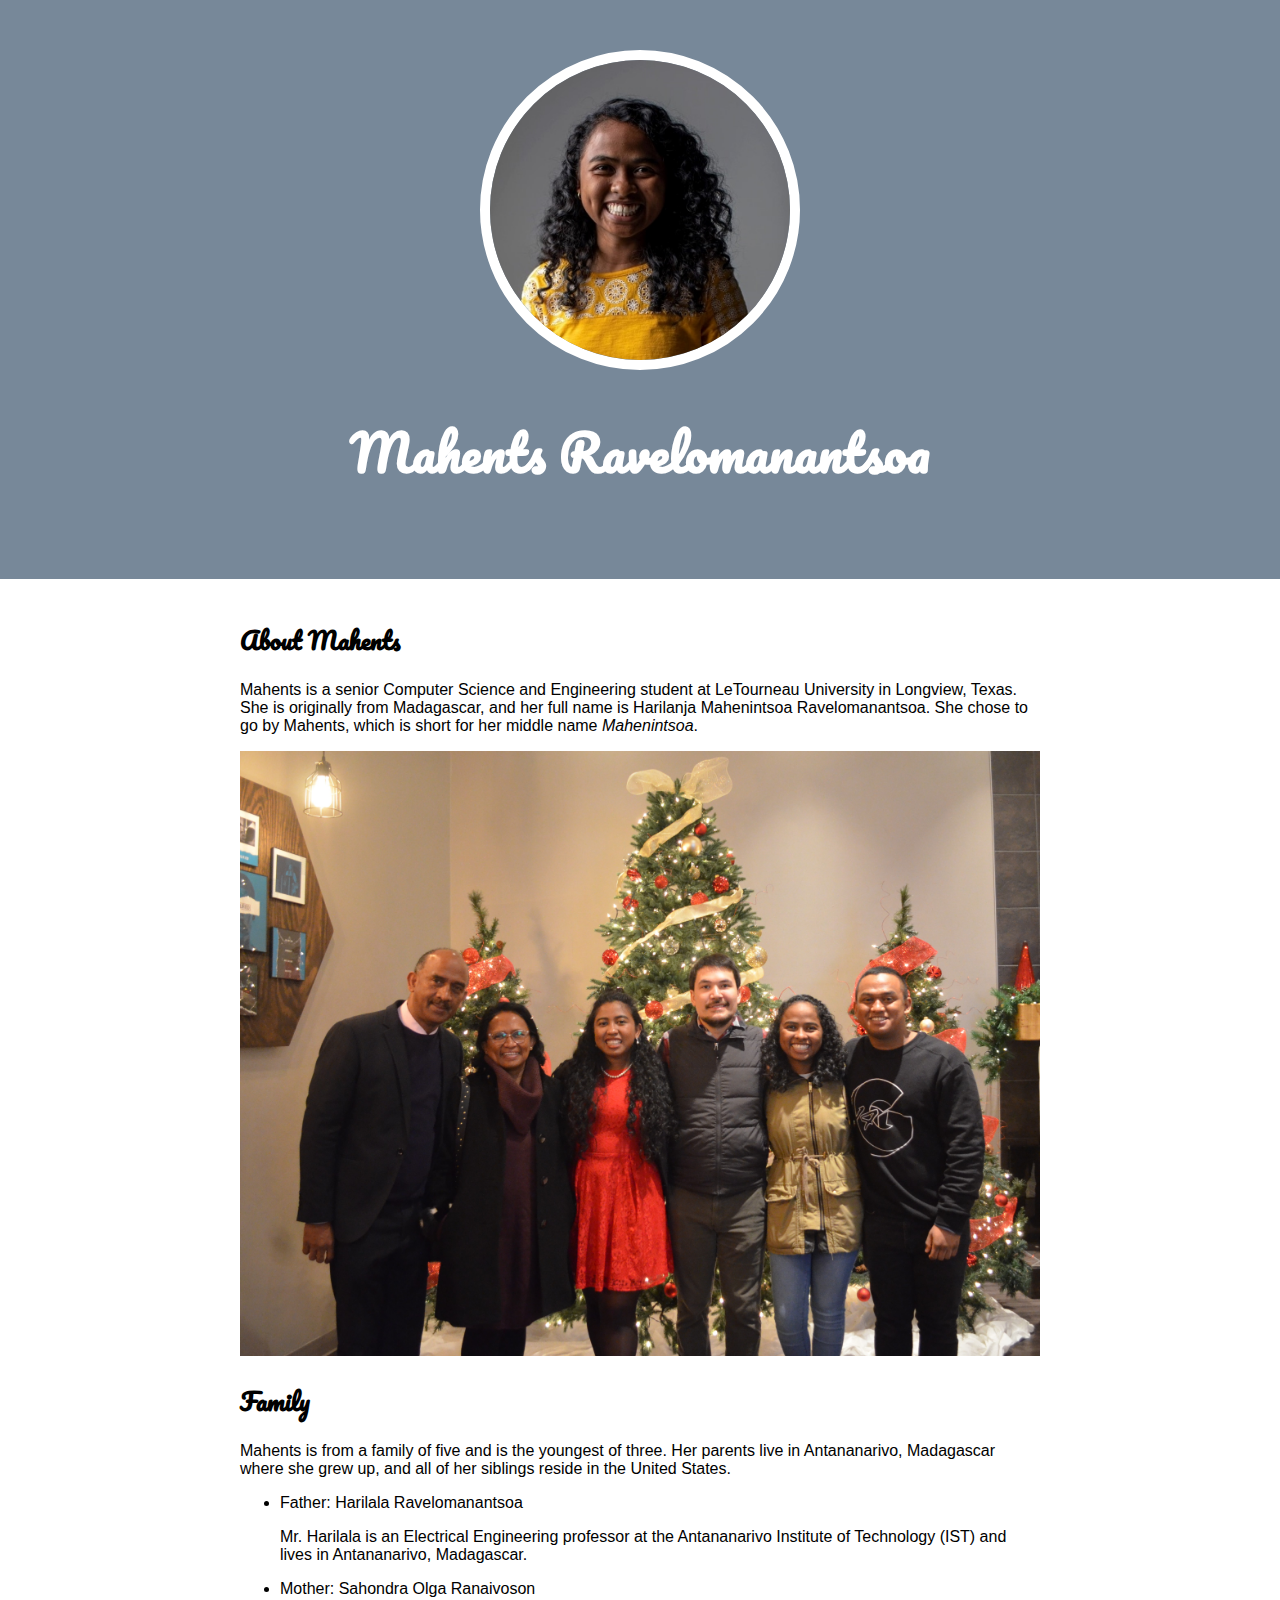
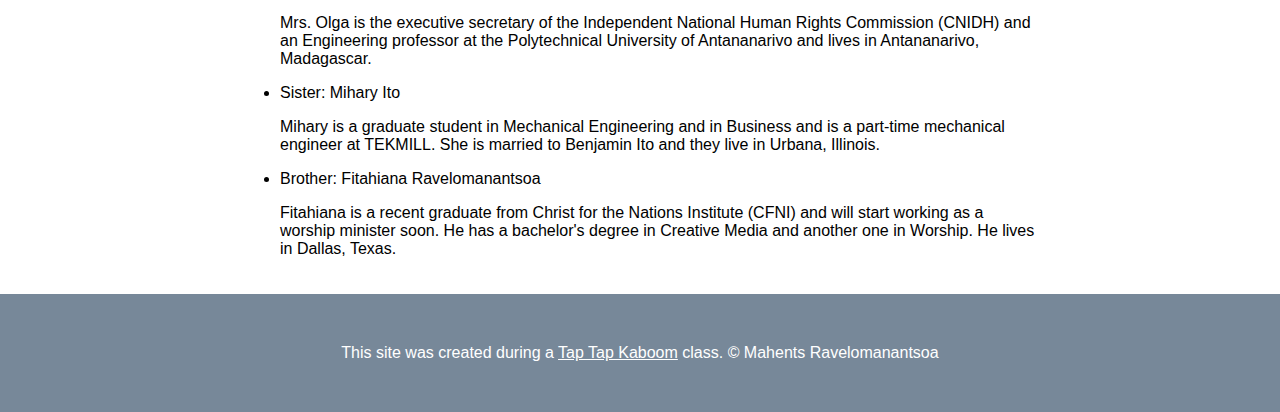
<file: index.html>
<!DOCTYPE html>
<html>
<head>
    <title>Mahents Ravelomanantsoa</title>
    <link rel="icon" href="img/mahents-resized-headshot.jpg">
    <link href="https://fonts.googleapis.com/css?family=Pacifico&display=swap" rel="stylesheet">
    <link rel="stylesheet" type="text/css" href="css/main.css">
</head>
<body>
    <!-- header element -->
    <header>
        <img src="img/mahents-resized-headshot.jpg">
        <h1>Mahents Ravelomanantsoa</h1>
    </header>

    <!-- main element -->
    <main>
        <h2>About Mahents</h2>
        <p>Mahents is a senior Computer Science and Engineering student
        at LeTourneau University in Longview, Texas. She is originally
        from Madagascar, and her full name is Harilanja Mahenintsoa Ravelomanantsoa.
        She chose to go by Mahents, which is short for her middle name <i>Mahenintsoa</i>.
        </p>
        <img src="img/mahents-family2.jpg" title="Mahents and her family">
        
        <!-- Family -->
        <h2>Family</h2>
        <p>Mahents is from a family of five and is the youngest of three.
        Her parents live in Antananarivo, Madagascar where she grew up,
        and all of her siblings reside in the United States.
        </p>
        <ul>
            <li>Father: Harilala Ravelomanantsoa
                <p>Mr. Harilala is an Electrical Engineering professor at the
                Antananarivo Institute of Technology (IST) and lives in Antananarivo, Madagascar.
                </p>
            </li>
            <li>Mother: Sahondra Olga Ranaivoson
                <p>Mrs. Olga is the executive secretary of
                the Independent National Human Rights Commission (CNIDH) and
                an Engineering professor at the Polytechnical University of Antananarivo
                and lives in Antananarivo, Madagascar.
                </p>
            </li>
            <li>Sister: Mihary Ito
                <p>Mihary is a graduate student in Mechanical Engineering and
                in Business and is a part-time mechanical engineer at TEKMILL. She is
                married to Benjamin Ito and they live in Urbana, Illinois.                     
                </p>
            </li>
            <li>Brother: Fitahiana Ravelomanantsoa
                <p>Fitahiana is a recent graduate from Christ for the Nations Institute (CFNI)
                and will start working as a worship minister soon. He has a bachelor's degree
                in Creative Media and another one in Worship. He lives in Dallas, Texas.
                </p>
            </li>
        </ul>

    </main>

    <!-- Footer element -->
    <footer>
        <p>This site was created during a <a target="_blank" href="https://taptapkaboom.com">Tap Tap Kaboom</a> class. &copy; Mahents Ravelomanantsoa</p>
    </footer>

</body>
</html>
</file>
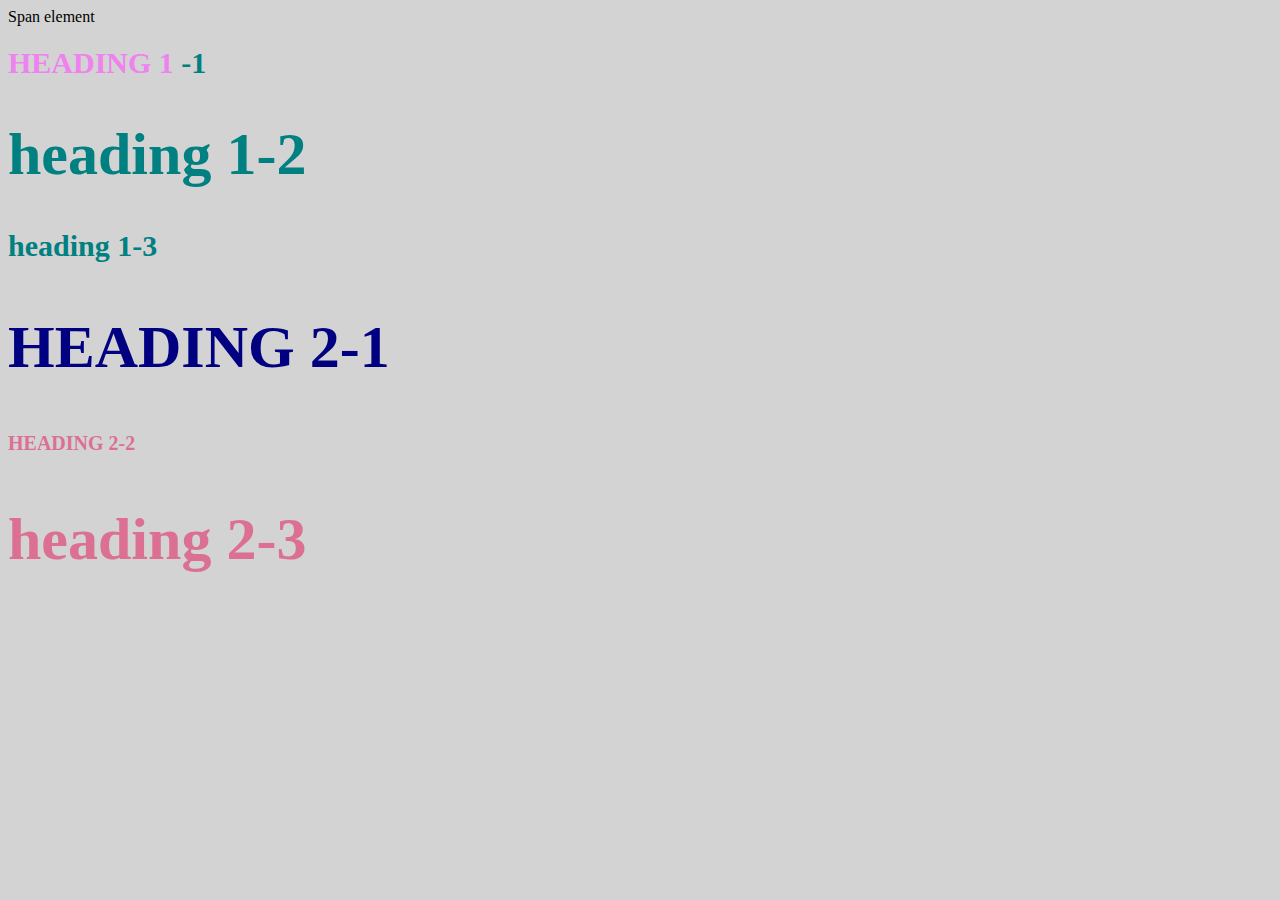
<file: style-test.html>
<!DOCTYPE html>
<html>
<head>
    <title>Style test</title>
    <link rel="stylesheet" type="text/css" href="css/test.css">
</head>
<body>
    <span>Span element</span>
    <h1 class="uppercase"><span>heading 1</span> -1</h1>
    <h1 class="big">heading 1-2</h1>
    <h1>heading 1-3</h1>
    <h2 class="big uppercase">heading 2-1</h2>
    <h2 class="uppercase">heading 2-2</h2>
    <h2 class="big">heading 2-3</h2>
</body>
</html>
</file>
<file: css/main.css>
body{
    margin: 0;
    font-family: Arial, Helvetica, sans-serif;
}

header{
    background-color: lightslategray;
    text-align: center;
    padding-top: 50px;
    padding-bottom: 50px;
}

h1, h2 {
    font-family: 'Pacifico', cursive;
}

header h1{
    color: white;
    font-size: 50px;
    
}

header img{
    border-radius: 160px;
    width: 300px;
    border: 10px solid white;
}

main{
    max-width: 800px;
    margin: 0 auto;
    padding: 20px;
}

main img{
    max-width: 100%;
}

footer{
    background-color: lightslategray;
    text-align: center;
    color: white;
    padding: 50px;
}

footer p{
    margin: 0;
}

footer a{
    color: white;
}
</file>
<file: css/test.css>
body{
    background-color: lightgray;
}
h1{
    font-size: 30px;
    color: teal;
}
h2{
    font-size: 20px;
    color: palevioletred;
}
.big{
    font-size: 60px;
}
.uppercase{
    text-transform: uppercase;
}
.big.uppercase{
    color: navy;
}
h1 span{
    color: violet;
}
</file>
